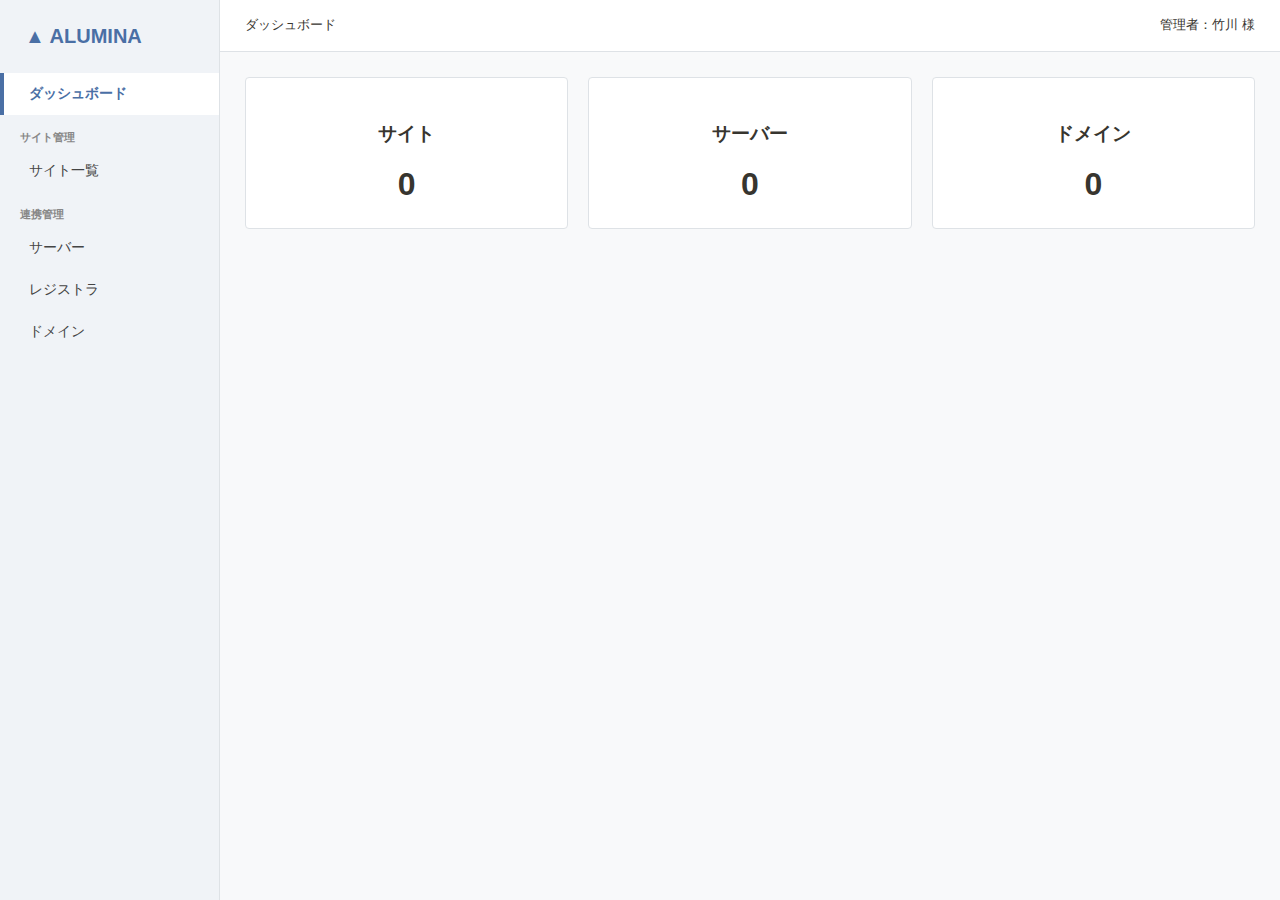
<file: index.html>
<!DOCTYPE html>
<html lang="ja">
<head>
    <meta charset="UTF-8">
    <meta name="viewport" content="width=device-width, initial-scale=1.0">
    <title>ALUMINA [Debug Mode]</title>
    <style>
        :root { --sidebar-bg: #f0f3f7; --header-bg: #fff; --accent: #4a6fa5; --text: #37352f; --border: #dee2e6; --danger: #eb5757; }
        * { box-sizing: border-box; }
        body { font-family: -apple-system, sans-serif; margin: 0; background: #f8f9fa; color: var(--text); height: 100vh; display: flex; overflow: hidden; }
        
        /* サイドバー */
        .sidebar { width: 220px; background: var(--sidebar-bg); border-right: 1px solid var(--border); flex-shrink: 0; overflow-y: auto; }
        .sidebar-brand { padding: 25px; font-weight: bold; font-size: 20px; color: var(--accent); }
        .sidebar-group { padding: 15px 20px 5px 20px; font-size: 11px; color: #888; font-weight: bold; }
        .sidebar-item { padding: 12px 25px; font-size: 14px; cursor: pointer; color: #444; border-left: 4px solid transparent; }
        .sidebar-item:hover { background: #e2e6ea; }
        .sidebar-item.active { background: #fff; color: var(--accent); font-weight: bold; border-left: 4px solid var(--accent); }
        
        /* メインUI */
        .main-content { flex-grow: 1; display: flex; flex-direction: column; overflow: hidden; }
        header { height: 55px; background: #fff; border-bottom: 1px solid var(--border); display: flex; align-items: center; padding: 0 25px; justify-content: space-between; font-size: 13px; }
        .page { padding: 25px; overflow-y: auto; height: 100%; display: none; }
        .active-page { display: block; }

        /* コンポーネント */
        .toolbar { display: flex; gap: 10px; margin-bottom: 20px; align-items: center; }
        .search-box { flex-grow: 1; padding: 10px 18px; border: 1px solid var(--border); border-radius: 20px; font-size: 13px; outline: none; }
        .card { background: white; padding: 25px; border-radius: 4px; border: 1px solid var(--border); margin-bottom: 20px; }
        .section-title { font-size: 14px; font-weight: bold; margin: 25px 0 12px 0; border-bottom: 2px solid var(--accent); display: inline-block; padding-bottom: 3px; }
        .form-row { display: flex; gap: 20px; margin-bottom: 12px; flex-wrap: wrap; }
        .form-group { flex: 1; min-width: 250px; }
        label { display: block; font-size: 11px; font-weight: bold; margin-bottom: 4px; color: #666; }
        input, select, textarea { width: 100%; padding: 10px; border: 1px solid var(--border); border-radius: 4px; font-size: 13px; }
        
        table { width: 100%; border-collapse: collapse; background: #fff; box-shadow: 0 1px 3px rgba(0,0,0,0.05); }
        th { background: #f1f3f5; padding: 12px; text-align: left; font-size: 12px; color: #666; border-bottom: 2px solid var(--border); }
        td { padding: 12px; border-bottom: 1px solid var(--border); font-size: 13px; }
        tr:hover { background: #f9fbff; cursor: pointer; }
        
        .btn { padding: 8px 18px; border: none; border-radius: 4px; cursor: pointer; font-size: 12px; font-weight: bold; }
        .btn-primary { background: var(--accent); color: #fff; }
        .btn-danger { background: var(--danger); color: #fff; }
        .btn-edit { background: #28a745; color: #fff; }

        /* モーダル */
        .modal { display: none; position: fixed; inset: 0; background: rgba(0,0,0,0.5); z-index: 1000; justify-content: center; align-items: center; }
        .modal-content { background: white; width: 95%; max-width: 800px; max-height: 90vh; border-radius: 8px; overflow-y: auto; padding: 30px; }
        .detail-grid { display: grid; grid-template-columns: 200px 1fr; border-top: 1px solid #eee; }
        .detail-label { background: #f8f9fa; padding: 12px; font-size: 11px; font-weight: bold; border-bottom: 1px solid #eee; border-right: 1px solid #eee; }
        .detail-val { padding: 12px; font-size: 13px; border-bottom: 1px solid #eee; word-break: break-all; }
        .tag-chip { background: #e2f0ff; color: #007bff; padding: 2px 8px; border-radius: 12px; font-size: 11px; margin-right: 4px; }
    </style>
</head>
<body>

<div class="sidebar">
    <div class="sidebar-brand">▲ ALUMINA</div>
    <div class="sidebar-item active" id="nav-dash" onclick="showPage('dash')">ダッシュボード</div>
    <div class="sidebar-group">サイト管理</div>
    <div class="sidebar-item" id="nav-site" onclick="showPage('site')">サイト一覧</div>
    <div class="sidebar-group">連携管理</div>
    <div class="sidebar-item" id="nav-sv" onclick="showPage('sv')">サーバー</div>
    <div class="sidebar-item" id="nav-rg" onclick="showPage('rg')">レジストラ</div>
    <div class="sidebar-item" id="nav-dm" onclick="showPage('dm')">ドメイン</div>
</div>

<div class="main-content">
    <header><div id="header-title">ダッシュボード</div><div>管理者：竹川 様</div></header>

    <div id="p-dash" class="page active-page">
        <div class="form-row">
            <div class="card" style="flex:1; text-align:center;"><h3>サイト</h3><div id="c-site" style="font-size:32px; font-weight:bold;">0</div></div>
            <div class="card" style="flex:1; text-align:center;"><h3>サーバー</h3><div id="c-sv" style="font-size:32px; font-weight:bold;">0</div></div>
            <div class="card" style="flex:1; text-align:center;"><h3>ドメイン</h3><div id="c-dm" style="font-size:32px; font-weight:bold;">0</div></div>
        </div>
    </div>

    <div id="p-site" class="page">
        <div class="toolbar"><button class="btn btn-primary" onclick="openForm('site')">+ 新規サイト登録</button><input type="text" class="search-box" id="q-site" placeholder="検索..." oninput="refreshUI()"></div>
        <table><thead><tr><th>URL</th><th>サイト名</th><th>短縮名</th><th>備考</th></tr></thead><tbody id="t-site"></tbody></table>
    </div>

    <div id="p-site-form" class="page"><div class="card">
        <h2 id="f-site-title">サイト情報登録</h2><input type="hidden" id="f-site-id">
        <div class="section-title">サイト情報</div>
        <div class="form-row">
            <div class="form-group"><label>URL (必須)</label><input type="text" id="s-url"></div>
            <div class="form-group"><label>サイト名</label><input type="text" id="s-name"></div>
        </div>
        <div class="form-row">
            <div class="form-group"><label>短縮名</label><input type="text" id="s-short"></div>
            <div class="form-group"><label>タグ (Enterで確定)</label><input type="text" id="s-tag-in"><div id="s-tag-area" style="margin-top:5px;"></div></div>
        </div>
        <label>備考</label><textarea id="s-note" rows="2"></textarea>

        <div class="section-title">インフラ連携</div>
        <div class="form-row">
            <div class="form-group"><label>サーバー選択</label><select id="s-sv-sel"></select></div>
            <div class="form-group"><label>ドメイン選択</label><select id="s-dm-sel"></select></div>
        </div>

        <div class="section-title">FTP情報</div>
        <div class="form-row">
            <div class="form-group"><label>FTPホスト</label><input type="text" id="s-ftp-h"></div>
            <div class="form-group"><label>FTPログインID</label><input type="text" id="s-ftp-u"></div>
            <div class="form-group"><label>FTPパスワード</label><input type="text" id="s-ftp-p"></div>
            <div class="form-group"><label>FTPディレクトリパス</label><input type="text" id="s-ftp-d"></div>
        </div>

        <div class="section-title">ワードプレス情報</div>
        <div class="form-row">
            <div class="form-group"><label>WordpressログインURL</label><input type="text" id="s-wp-l"></div>
            <div class="form-group"><label>WordpressログインID</label><input type="text" id="s-wp-u"></div>
            <div class="form-group"><label>Wordpressログインパスワード</label><input type="text" id="s-wp-p"></div>
        </div>

        <div class="section-title">データベース情報</div>
        <div class="form-row">
            <div class="form-group"><label>DatabaseログインURL</label><input type="text" id="s-db-l"></div>
            <div class="form-group"><label>DatabaseログインID</label><input type="text" id="s-db-u"></div>
            <div class="form-group"><label>Databaseログインパスワード</label><input type="text" id="s-db-p"></div>
        </div>

        <div style="margin-top:20px;"><button class="btn btn-primary" onclick="saveData('site')">保存</button><button class="btn" onclick="showPage('site')">戻る</button></div>
    </div></div>

    <div id="p-sv" class="page"><div class="toolbar"><button class="btn btn-primary" onclick="openForm('server')">+ サーバー登録</button></div><table><thead><tr><th>サーバー名</th><th>会社名</th><th>プラン</th></tr></thead><tbody id="t-sv"></tbody></table></div>
    <div id="p-sv-form" class="page"><div class="card"><h2>サーバー登録</h2><input type="hidden" id="f-sv-id"><div class="form-row"><div class="form-group"><label>サーバー名</label><input type="text" id="v-name"></div><div class="form-group"><label>会社名</label><input type="text" id="v-company"></div></div><button class="btn btn-primary" onclick="saveData('server')">保存</button></div></div>

    <div id="p-rg" class="page"><div class="toolbar"><button class="btn btn-primary" onclick="openForm('registrar')">+ レジストラ登録</button></div><table><thead><tr><th>名</th></tr></thead><tbody id="t-rg"></tbody></table></div>
    <div id="p-rg-form" class="page"><div class="card"><h2>レジストラ登録</h2><input type="text" id="r-name" placeholder="レジストラ名"><button class="btn btn-primary" onclick="saveData('registrar')" style="margin-top:10px;">保存</button></div></div>
    <div id="p-dm" class="page"><div class="toolbar"><button class="btn btn-primary" onclick="openForm('domain')">+ ドメイン登録</button></div><table><thead><tr><th>ドメイン</th><th>期限</th></tr></thead><tbody id="t-dm"></tbody></table></div>
    <div id="p-dm-form" class="page"><div class="card"><h2>ドメイン登録</h2><input type="text" id="d-name" placeholder="ドメイン"><input type="date" id="d-end" style="margin-top:10px;"><button class="btn btn-primary" onclick="saveData('domain')" style="margin-top:10px;">保存</button></div></div>

</div>

<div id="detail-modal" class="modal"><div class="modal-content">
    <div style="display:flex; justify-content:space-between; align-items:center; margin-bottom:20px;">
        <h2 id="modal-title" style="margin:0; color:var(--accent);">詳細</h2>
        <div><button id="m-edit-btn" class="btn btn-edit">編集</button><button id="m-del-btn" class="btn btn-danger" style="margin:0 10px;">削除</button><button class="btn" onclick="closeModal()">閉じる</button></div>
    </div>
    <div id="modal-body" class="detail-grid"></div>
</div></div>

<script>
    let DB = JSON.parse(localStorage.getItem('alumina_debug_db')) || { sites: [], servers: [], registrars: [], domains: [] };
    let currentTags = [];

    const labels = {
        site: { url:'URL', name:'名', short:'短', tag:'タグ', note:'備考', server:'SV', domain:'DOM', ftp_h:'FTPホスト', ftp_u:'FTP ID', ftp_p:'FTP PASS', ftp_d:'FTPパス', wp_l:'WP URL', wp_u:'WP ID', wp_p:'WP PASS', db_l:'DB URL', db_u:'DB ID', db_p:'DB PASS' },
        server: { name:'名', company:'会社' }, registrar: { name:'名' }, domain: { name:'名', end:'期限' }
    };

    function showPage(id) {
        document.querySelectorAll('.page').forEach(p => p.classList.remove('active-page'));
        document.querySelectorAll('.sidebar-item').forEach(s => s.classList.remove('active'));
        document.getElementById('p-' + id).classList.add('active-page');
        if(document.getElementById('nav-' + id)) document.getElementById('nav-' + id).classList.add('active');
        document.getElementById('header-title').innerText = document.getElementById('nav-' + id)?.innerText || '管理';
    }

    function openForm(type, id = null) {
        const item = id ? DB[type + 's'].find(x => x.id == id) : null;
        if(type === 'site') {
            document.getElementById('f-site-id').value = id || '';
            ['s-url','s-name','s-short','s-note','s-ftp-h','s-ftp-u','s-ftp-p','s-ftp-d','s-wp-l','s-wp-u','s-wp-p','s-db-l','s-db-u','s-db-p'].forEach(k => {
                document.getElementById(k).value = item ? (item[k.substring(2)] || '') : '';
            });
            currentTags = item && item.tag ? item.tag.split(',') : [];
            renderTags();
            updateSelectors();
            showPage('site-form');
        } else if(type === 'server') {
            document.getElementById('f-sv-id').value = id || '';
            document.getElementById('v-name').value = item ? item.name : '';
            document.getElementById('v-company').value = item ? item.company : '';
            showPage('sv-form');
        } else { showPage(type.substring(0,2) + '-form'); }
    }

    function saveData(type) {
        let item = { id: Date.now() };
        if(type === 'site') {
            item.id = document.getElementById('f-site-id').value || Date.now();
            ['url','name','short','note','ftp_h','ftp_u','ftp_p','ftp_d','wp_l','wp_u','wp_p','db_l','db_u','db_p'].forEach(k => {
                item[k] = document.getElementById('s-' + k.replace('_','-')).value;
            });
            item.tag = currentTags.join(',');
            item.server = document.getElementById('s-sv-sel').value;
            item.domain = document.getElementById('s-dm-sel').value;
        } else if(type === 'server') {
            item.id = document.getElementById('f-sv-id').value || Date.now();
            item.name = document.getElementById('v-name').value;
            item.company = document.getElementById('v-company').value;
        } else if(type === 'registrar') { item.name = document.getElementById('r-name').value; }
        else if(type === 'domain') { item.name = document.getElementById('d-name').value; item.end = document.getElementById('d-end').value; }

        const key = type + 's';
        const idx = DB[key].findIndex(x => x.id == item.id);
        if(idx > -1) DB[key][idx] = item; else DB[key].push(item);
        
        saveToLocalStorage();
        alert("保存完了"); refreshUI(); showPage(type === 'site' ? 'site' : type === 'server' ? 'sv' : type === 'registrar' ? 'rg' : 'dm');
    }

    function refreshUI() {
        document.getElementById('t-site').innerHTML = DB.sites.map(s => `<tr onclick="openDetail('site', ${s.id})"><td>${s.url}</td><td>${s.name}</td><td>${s.short}</td><td>${s.note}</td></tr>`).join('');
        document.getElementById('t-sv').innerHTML = DB.servers.map(s => `<tr onclick="openDetail('server', ${s.id})"><td>${s.name}</td><td>${s.company}</td><td>-</td></tr>`).join('');
        document.getElementById('t-rg').innerHTML = DB.registrars.map(x => `<tr onclick="openDetail('registrar', ${x.id})"><td>${x.name}</td></tr>`).join('');
        document.getElementById('t-dm').innerHTML = DB.domains.map(x => `<tr onclick="openDetail('domain', ${x.id})"><td>${x.name}</td><td>${x.end}</td></tr>`).join('');
        document.getElementById('c-site').innerText = DB.sites.length; document.getElementById('c-sv').innerText = DB.servers.length; document.getElementById('c-dm').innerText = DB.domains.length;
    }

    function openDetail(type, id) {
        const item = DB[type + 's'].find(x => x.id == id);
        document.getElementById('modal-title').innerText = item.name || item.url;
        let html = "";
        for(let k in labels[type]) html += `<div class="detail-label">${labels[type][k]}</div><div class="detail-val">${item[k] || '---'}</div>`;
        document.getElementById('modal-body').innerHTML = html;
        document.getElementById('m-edit-btn').onclick = () => { closeModal(); openForm(type, id); };
        document.getElementById('m-del-btn').onclick = () => { if(confirm("削除しますか？")){ DB[type+'s']=DB[type+'s'].filter(x=>x.id!=id); saveToLocalStorage(); closeModal(); refreshUI(); } };
        document.getElementById('detail-modal').style.display = 'flex';
    }

    function saveToLocalStorage() { localStorage.setItem('alumina_debug_db', JSON.stringify(DB)); }
    function closeModal() { document.getElementById('detail-modal').style.display = 'none'; }
    function updateSelectors() {
        document.getElementById('s-sv-sel').innerHTML = '<option value="">未選択</option>' + DB.servers.map(x => `<option value="${x.name}">${x.name}</option>`).join('');
        document.getElementById('s-dm-sel').innerHTML = '<option value="">未選択</option>' + DB.domains.map(x => `<option value="${x.name}">${x.name}</option>`).join('');
    }
    function renderTags() { document.getElementById('s-tag-area').innerHTML = currentTags.map(t => `<span class="tag-chip">${t}</span>`).join(''); }
    document.getElementById('s-tag-in')?.addEventListener('keydown', e => { if(e.key==='Enter'){ e.preventDefault(); const v=e.target.value.trim(); if(v && !currentTags.includes(v)){ currentTags.push(v); renderTags(); } e.target.value=''; } });

    refreshUI();
</script>
</body>
</html>
</file>
